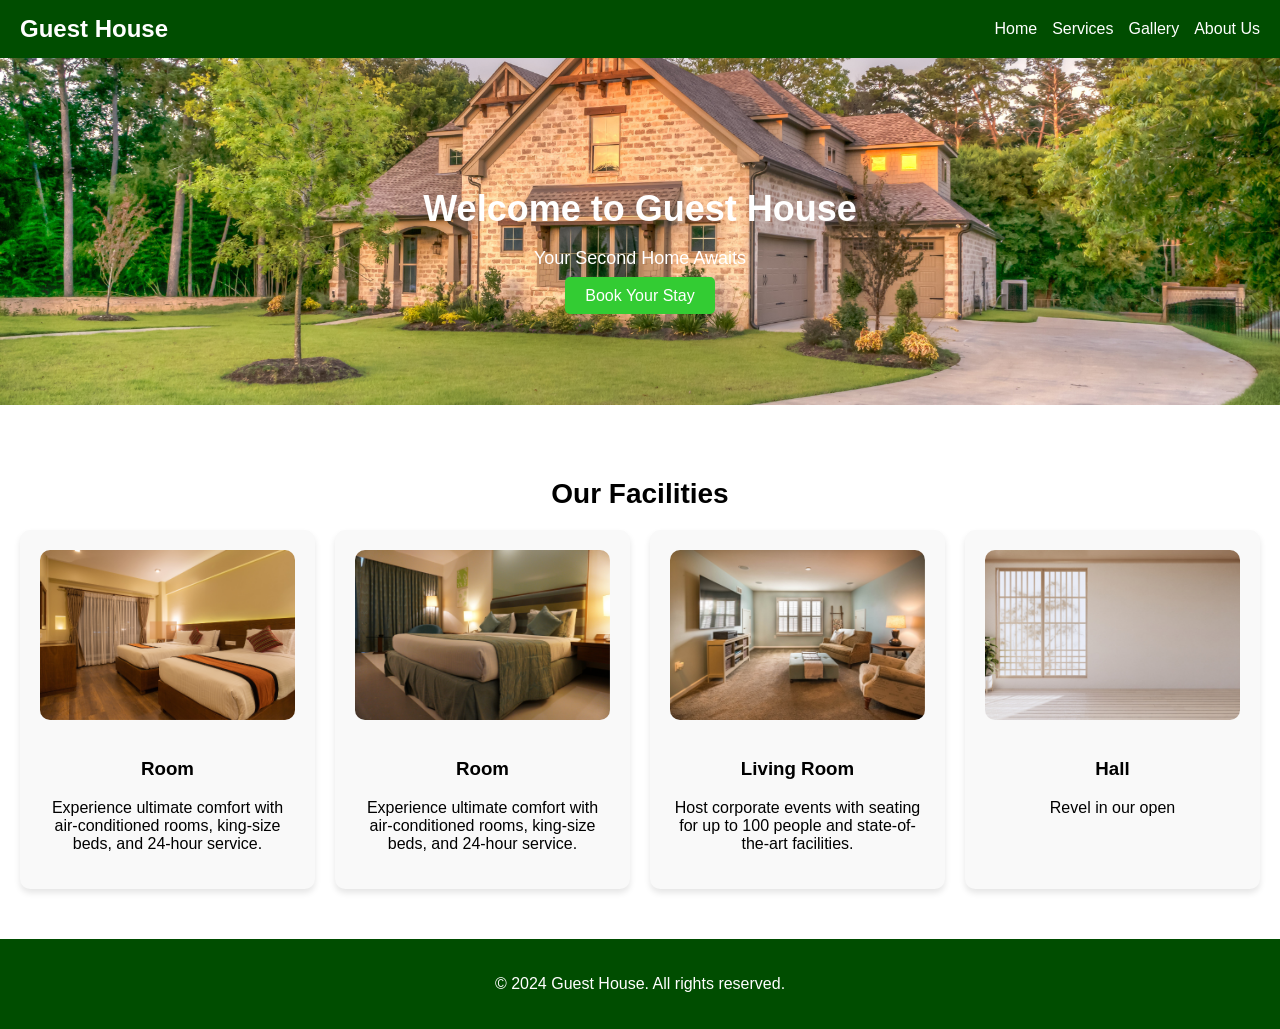
<file: guesthouse/index.html>
<!DOCTYPE html>
<html lang="en">
<head>
  <meta charset="UTF-8">
  <meta name="viewport" content="width=device-width, initial-scale=1.0">
  <link rel="stylesheet" href="style.css">
  <title>Guest House</title>
</head>
<body>

<header>
  <div class="logo">Guest House</div>
  <nav>
    <!-- Desktop Navigation -->
    <ul>
      <li><a href="index.html">Home</a></li>
      <li><a href="services.html">Services</a></li>
      <li><a href="gallery.html">Gallery</a></li>
      <li><a href="aboutus.html">About Us</a></li>
    </ul>

    <!-- Hamburger Menu -->
    <div class="menu-toggle" onclick="toggleMenu()">
      <div></div>
      <div></div>
      <div></div>
    </div>
  </nav>
</header>

<!-- Mobile Menu -->
<div class="mobile-menu" id="mobileMenu">
  <ul>
    <li><a href="index.html">Home</a></li>
    <li><a href="services.html">Services</a></li>
    <li><a href="gallery.html">Gallery</a></li>
    <li><a href="aboutus.html">About Us</a></li>
  </ul>
</div>

<!-- Hero Section -->
<section class="hero" id="home">
  <div class="hero-content">
    <h2>Welcome to Guest House</h2>
    <p>Your Second Home Awaits</p>
    <a href="booking.html" class="btn">Book Your Stay</a>
  </div>
</section>

<!-- Features Section -->
<section class="features" id="services">
  <h2>Our Facilities</h2>
  <div class="feature-grid">
    <div class="feature-item">
      <img src="img/1.png" alt="Luxury Rooms">
      <h3>Room</h3>
      <p>Experience ultimate comfort with air-conditioned rooms, king-size beds, and 24-hour service.</p>
    </div>
    <div class="feature-item">
      <img src="img/2.png" alt="Barbecue">
      <h3>Room</h3>
      <p>Experience ultimate comfort with air-conditioned rooms, king-size beds, and 24-hour service.</p>
    </div>
    <div class="feature-item">
      <img src="img/3.png" alt="Conference Hall">
      <h3>Living Room</h3>
      <p>Host corporate events with seating for up to 100 people and state-of-the-art facilities.</p>
    </div>
    <div class="feature-item">
      <img src="img/4.png" alt="Lush Lawns">
      <h3>Hall</h3>
      <p>Revel in our open</p>
    </div>
  </div>
</section>

<!-- Footer -->
<footer class="footer">
  <div class="containeri">
    <p>&copy; 2024 Guest House. All rights reserved.</p>
  </div>
</footer>
<script src="scripts.js"></script>

</body>
</html>
</file>
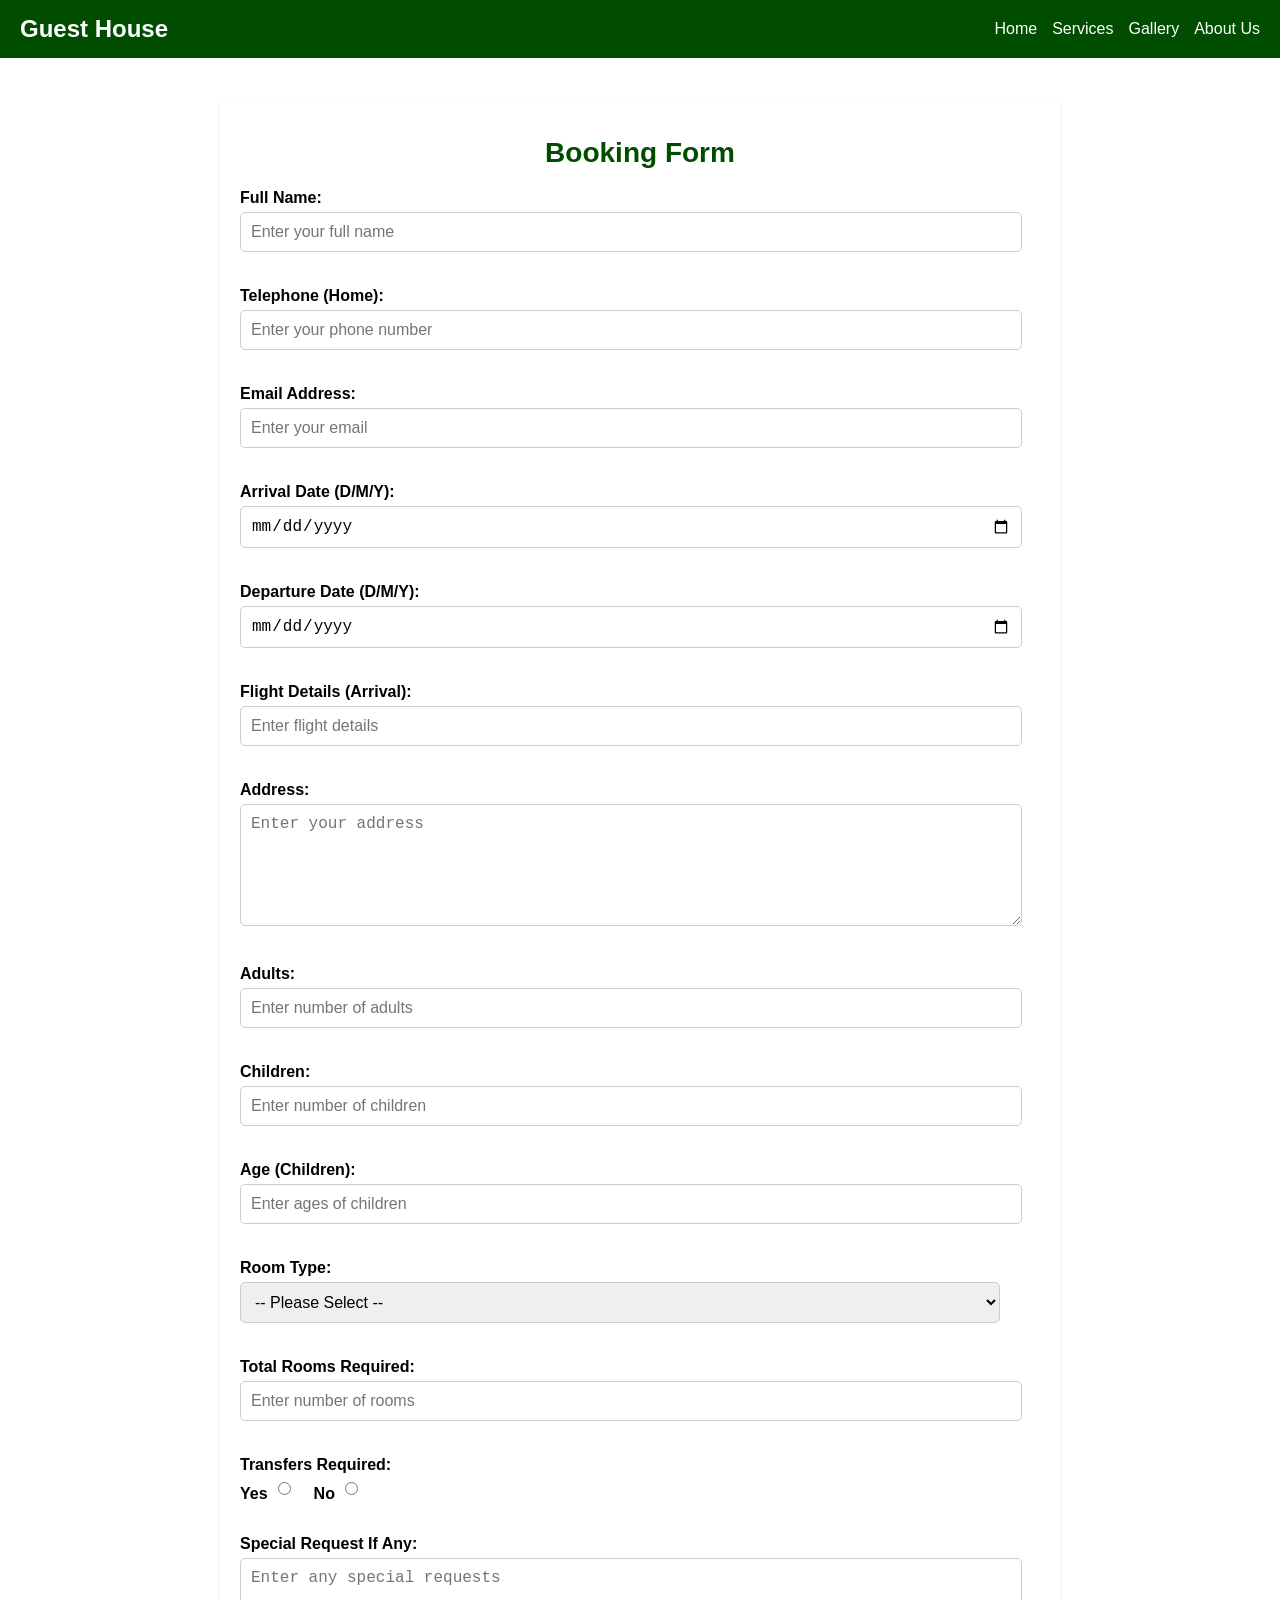
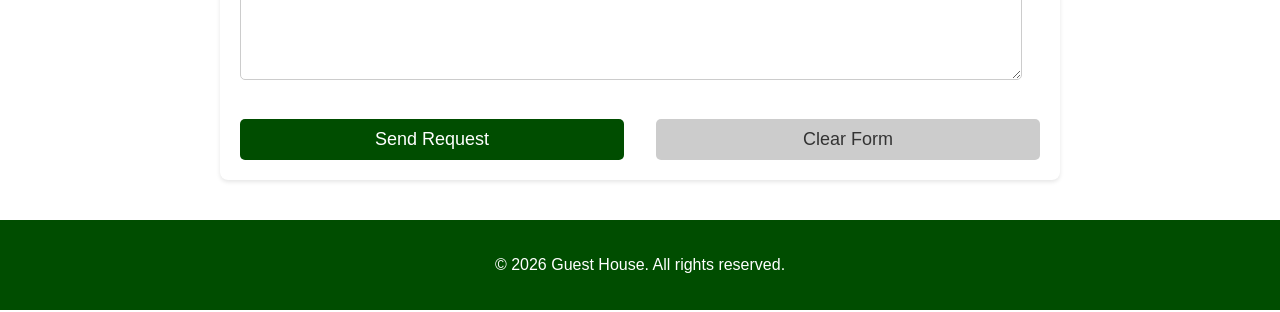
<file: guesthouse/aboutus.html>
<!DOCTYPE html>
<html lang="en">
<head>
  <meta charset="UTF-8">
  <meta name="viewport" content="width=device-width, initial-scale=1.0">
  <link rel="stylesheet" href="style.css">
  <title>Booking Form</title>
</head>

<body>
    <header>
  <div class="logo">Guest House</div>
  <nav>
    <!-- Desktop Navigation -->
    <ul>
      <li><a href="index.html">Home</a></li>
      <li><a href="services.html">Services</a></li>
      <li><a href="gallery.html">Gallery</a></li>
      <li><a href="aboutus.html">About Us</a></li>
    </ul>

    <!-- Hamburger Menu -->
    <div class="menu-toggle" onclick="toggleMenu()">
      <div></div>
      <div></div>
      <div></div>
    </div>
  </nav>
</header>

<!-- Mobile Menu -->
<div class="mobile-menu" id="mobileMenu">
  <ul>
    <li><a href="index.html">Home</a></li>
    <li><a href="services.html">Services</a></li>
    <li><a href="gallery.html">Gallery</a></li>
    <li><a href="aboutus.html">About Us</a></li>
  </ul>
</div>

<div class="containerb">
  <h1>Booking Form</h1>
  <form action="submit-booking.php" method="POST">
    <!-- Personal Information Section -->
    <div class="form-group">
      <label for="name">Full Name:</label>
      <input type="text" id="name" name="name" placeholder="Enter your full name" required>
    </div>

    <div class="form-group">
      <label for="telephone">Telephone (Home):</label>
      <input type="tel" id="telephone" name="telephone" placeholder="Enter your phone number" required>
    </div>

    <div class="form-group">
      <label for="email">Email Address:</label>
      <input type="email" id="email" name="email" placeholder="Enter your email" required>
    </div>

    <!-- Booking Dates Section -->
    <div class="form-group">
      <label for="arrival">Arrival Date (D/M/Y):</label>
      <input type="date" id="arrival" name="arrival" required>
    </div>

    <div class="form-group">
      <label for="departure">Departure Date (D/M/Y):</label>
      <input type="date" id="departure" name="departure" required>
    </div>

    <div class="form-group">
      <label for="flight">Flight Details (Arrival):</label>
      <input type="text" id="flight" name="flight" placeholder="Enter flight details">
    </div>

    <div class="form-group">
      <label for="address">Address:</label>
      <textarea id="address" name="address" placeholder="Enter your address"></textarea>
    </div>

    <!-- Guests Information Section -->
    <div class="form-group">
      <label for="adults">Adults:</label>
      <input type="number" id="adults" name="adults" placeholder="Enter number of adults" min="1" required>
    </div>

    <div class="form-group">
      <label for="children">Children:</label>
      <input type="number" id="children" name="children" placeholder="Enter number of children" min="0">
    </div>

    <div class="form-group">
      <label for="age">Age (Children):</label>
      <input type="text" id="age" name="age" placeholder="Enter ages of children">
    </div>

    <!-- Room Selection Section -->
    <div class="form-group">
      <label for="room">Room Type:</label>
      <select id="room" name="room" required>
        <option value="">-- Please Select --</option>
        <option value="standard-single">Standard Single (Non A/C)</option>
        <option value="standard-double">Standard Double (Non A/C)</option>
        <option value="triple-room">Triple Room (Non A/C)</option>
        <option value="single-deluxe">Single Deluxe (A/C)</option>
        <option value="double-deluxe">Double Deluxe (A/C)</option>
        <option value="triple-deluxe">Triple Deluxe (A/C)</option>
        <option value="family-room">Family Room (3+2 - A/C)</option>
      </select>
    </div>

    <div class="form-group">
      <label for="rooms">Total Rooms Required:</label>
      <input type="number" id="rooms" name="rooms" placeholder="Enter number of rooms" min="1" required>
    </div>

    <div class="form-group">
      <label>Transfers Required:</label>
      <div style="display: flex; gap: 20px; align-items: center;">
        <label style="display: flex; align-items: center; gap: 5px;">
          Yes
          <input type="radio" name="transfer" value="yes" required>
        </label>
        <label style="display: flex; align-items: center; gap: 5px;">
          No
          <input type="radio" name="transfer" value="no">
        </label>
      </div>
    </div>    

    <div class="form-group">
      <label for="special-request">Special Request If Any:</label>
      <textarea id="special-request" name="special-request" placeholder="Enter any special requests"></textarea>
    </div>

    <!-- Button Group -->
    <div class="button-group">
      <button type="submit">Send Request</button>
      <button type="reset">Clear Form</button>
    </div>
  </form>
</div>

<!-- Footer -->
<footer class="footer">
  <div class="containeri">
    <p>&copy; 2026 Guest House. All rights reserved.</p>
  </div>
</footer>
<script src="scripts.js"></script>

</body>
</html>
</file>
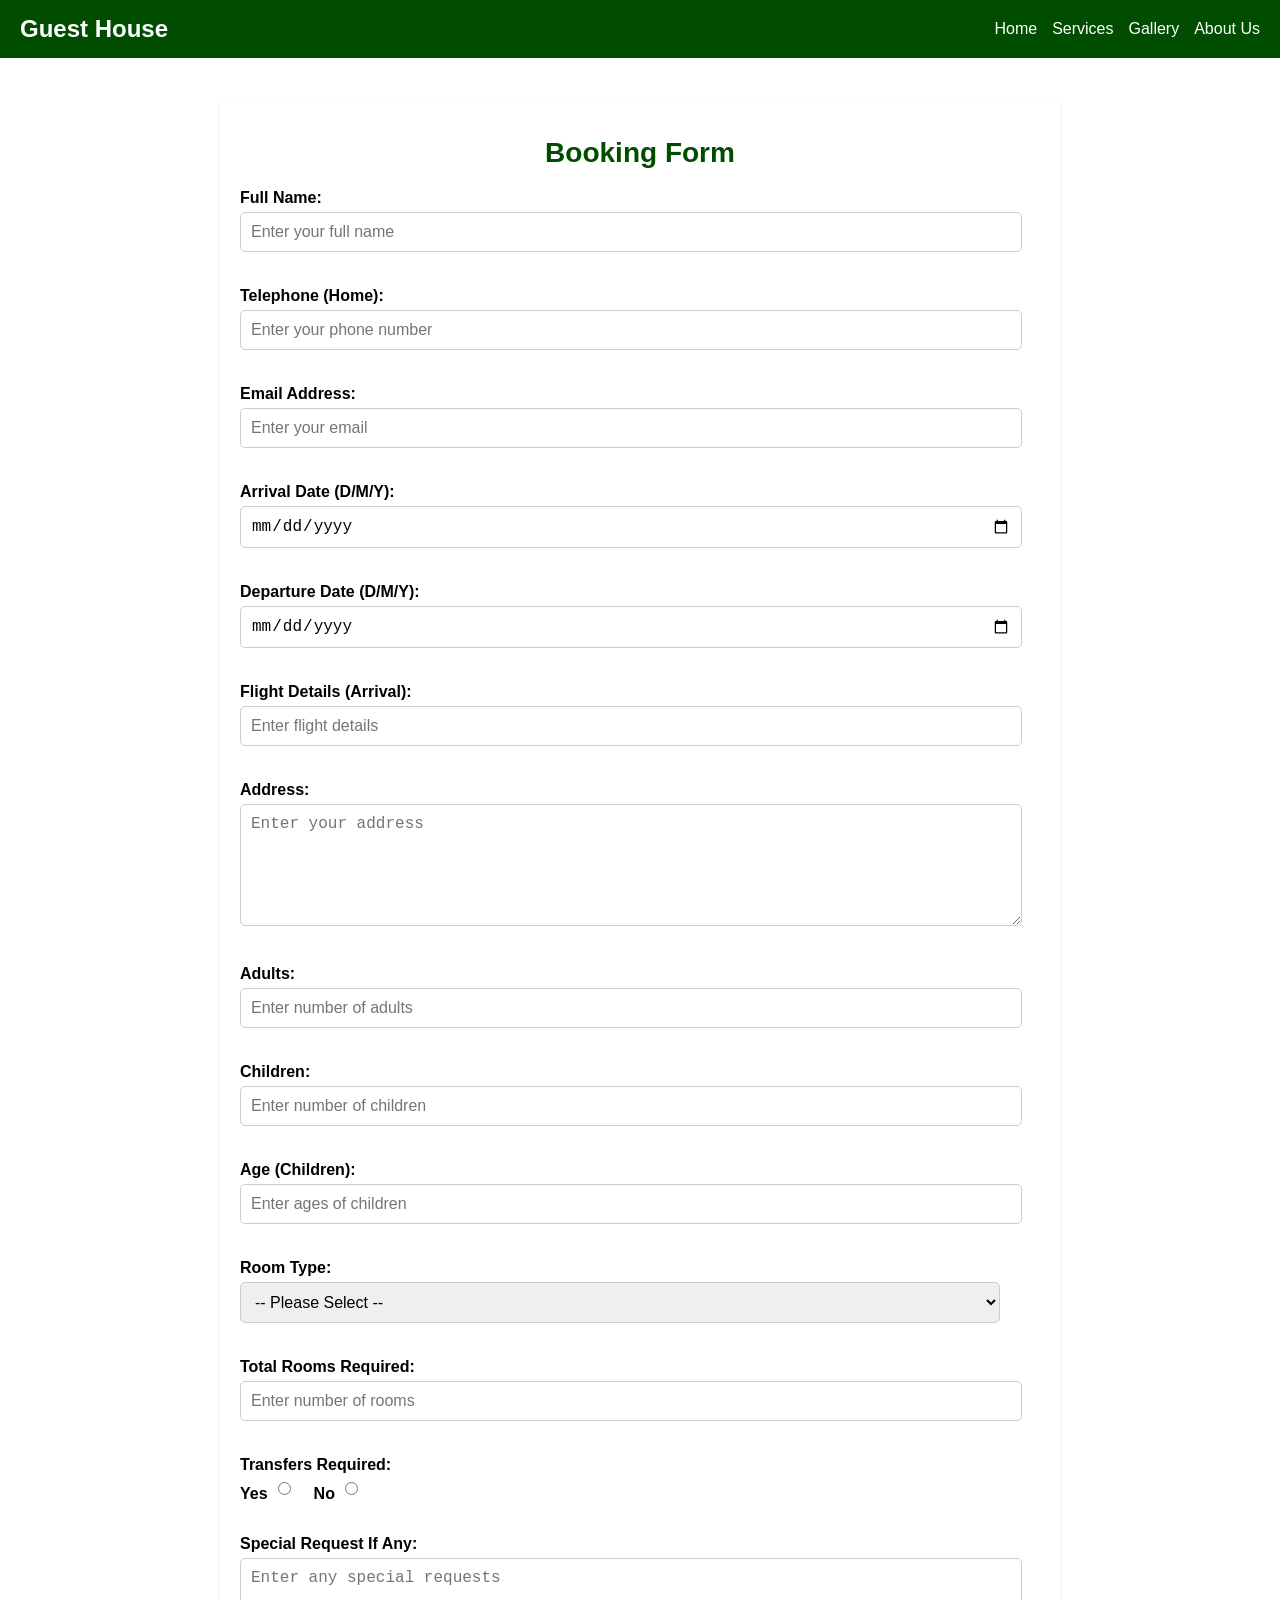
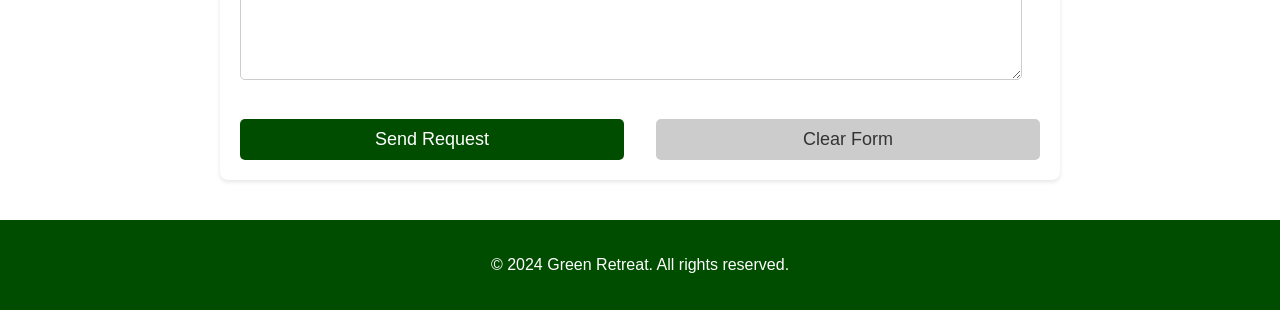
<file: guesthouse/booking.html>
<!DOCTYPE html>
<html lang="en">
<head>
  <meta charset="UTF-8">
  <meta name="viewport" content="width=device-width, initial-scale=1.0">
  <link rel="stylesheet" href="style.css">
  <title>Booking Form</title>
</head>

<body>
    <header>
  <div class="logo">Guest House</div>
  <nav>
    <!-- Desktop Navigation -->
    <ul>
      <li><a href="index.html">Home</a></li>
      <li><a href="services.html">Services</a></li>
      <li><a href="gallery.html">Gallery</a></li>
      <li><a href="aboutus.html">About Us</a></li>
    </ul>

    <!-- Hamburger Menu -->
    <div class="menu-toggle" onclick="toggleMenu()">
      <div></div>
      <div></div>
      <div></div>
    </div>
  </nav>
</header>

<!-- Mobile Menu -->
<div class="mobile-menu" id="mobileMenu">
  <ul>
    <li><a href="index.html">Home</a></li>
    <li><a href="services.html">Services</a></li>
    <li><a href="gallery.html">Gallery</a></li>
    <li><a href="aboutus.html">About Us</a></li>
  </ul>
</div>

<div class="containerb">
  <h1>Booking Form</h1>
  <form action="submit-booking.php" method="POST">
    <!-- Personal Information Section -->
    <div class="form-group">
      <label for="name">Full Name:</label>
      <input type="text" id="name" name="name" placeholder="Enter your full name" required>
    </div>

    <div class="form-group">
      <label for="telephone">Telephone (Home):</label>
      <input type="tel" id="telephone" name="telephone" placeholder="Enter your phone number" required>
    </div>

    <div class="form-group">
      <label for="email">Email Address:</label>
      <input type="email" id="email" name="email" placeholder="Enter your email" required>
    </div>

    <!-- Booking Dates Section -->
    <div class="form-group">
      <label for="arrival">Arrival Date (D/M/Y):</label>
      <input type="date" id="arrival" name="arrival" required>
    </div>

    <div class="form-group">
      <label for="departure">Departure Date (D/M/Y):</label>
      <input type="date" id="departure" name="departure" required>
    </div>

    <div class="form-group">
      <label for="flight">Flight Details (Arrival):</label>
      <input type="text" id="flight" name="flight" placeholder="Enter flight details">
    </div>

    <div class="form-group">
      <label for="address">Address:</label>
      <textarea id="address" name="address" placeholder="Enter your address"></textarea>
    </div>

    <!-- Guests Information Section -->
    <div class="form-group">
      <label for="adults">Adults:</label>
      <input type="number" id="adults" name="adults" placeholder="Enter number of adults" min="1" required>
    </div>

    <div class="form-group">
      <label for="children">Children:</label>
      <input type="number" id="children" name="children" placeholder="Enter number of children" min="0">
    </div>

    <div class="form-group">
      <label for="age">Age (Children):</label>
      <input type="text" id="age" name="age" placeholder="Enter ages of children">
    </div>

    <!-- Room Selection Section -->
    <div class="form-group">
      <label for="room">Room Type:</label>
      <select id="room" name="room" required>
        <option value="">-- Please Select --</option>
        <option value="standard-single">Standard Single (Non A/C)</option>
        <option value="standard-double">Standard Double (Non A/C)</option>
        <option value="triple-room">Triple Room (Non A/C)</option>
        <option value="single-deluxe">Single Deluxe (A/C)</option>
        <option value="double-deluxe">Double Deluxe (A/C)</option>
        <option value="triple-deluxe">Triple Deluxe (A/C)</option>
        <option value="family-room">Family Room (3+2 - A/C)</option>
      </select>
    </div>

    <div class="form-group">
      <label for="rooms">Total Rooms Required:</label>
      <input type="number" id="rooms" name="rooms" placeholder="Enter number of rooms" min="1" required>
    </div>

    <div class="form-group">
      <label>Transfers Required:</label>
      <div style="display: flex; gap: 20px; align-items: center;">
        <label style="display: flex; align-items: center; gap: 5px;">
          Yes
          <input type="radio" name="transfer" value="yes" required>
        </label>
        <label style="display: flex; align-items: center; gap: 5px;">
          No
          <input type="radio" name="transfer" value="no">
        </label>
      </div>
    </div>    

    <div class="form-group">
      <label for="special-request">Special Request If Any:</label>
      <textarea id="special-request" name="special-request" placeholder="Enter any special requests"></textarea>
    </div>

    <!-- Button Group -->
    <div class="button-group">
      <button type="submit">Send Request</button>
      <button type="reset">Clear Form</button>
    </div>
  </form>
</div>

<!-- Footer -->
<footer class="footer">
  <div class="containeri">
    <p>&copy; 2024 Green Retreat. All rights reserved.</p>
  </div>
</footer>
<script src="scripts.js"></script>
<script>
  document.querySelector('form').addEventListener('submit', function (e) {
      e.preventDefault(); // Prevent the default form submission
  
      // Collect form data
      const formData = new FormData(this);
      const params = new URLSearchParams(formData);
  
      // WhatsApp number and message
      const phoneNumber = "+917090914485"; // Replace with your WhatsApp number
      const message = `
          Booking Request:
          Name: ${formData.get('name')}
          Telephone: ${formData.get('telephone')}
          Email: ${formData.get('email')}
          Arrival: ${formData.get('arrival')}
          Departure: ${formData.get('departure')}
          Flight: ${formData.get('flight')}
          Address: ${formData.get('address')}
          Adults: ${formData.get('adults')}
          Children: ${formData.get('children')}
          Age: ${formData.get('age')}
          Room: ${formData.get('room')}
          Rooms Required: ${formData.get('rooms')}
          Transfer Required: ${formData.get('transfer')}
          Special Requests: ${formData.get('special-request')}
      `.trim();
  
      // Redirect to WhatsApp
      const whatsappURL = `https://wa.me/${phoneNumber}?text=${encodeURIComponent(message)}`;
      window.open(whatsappURL, '_blank');
  });
  </script>
  

</body>
</html>
</file>
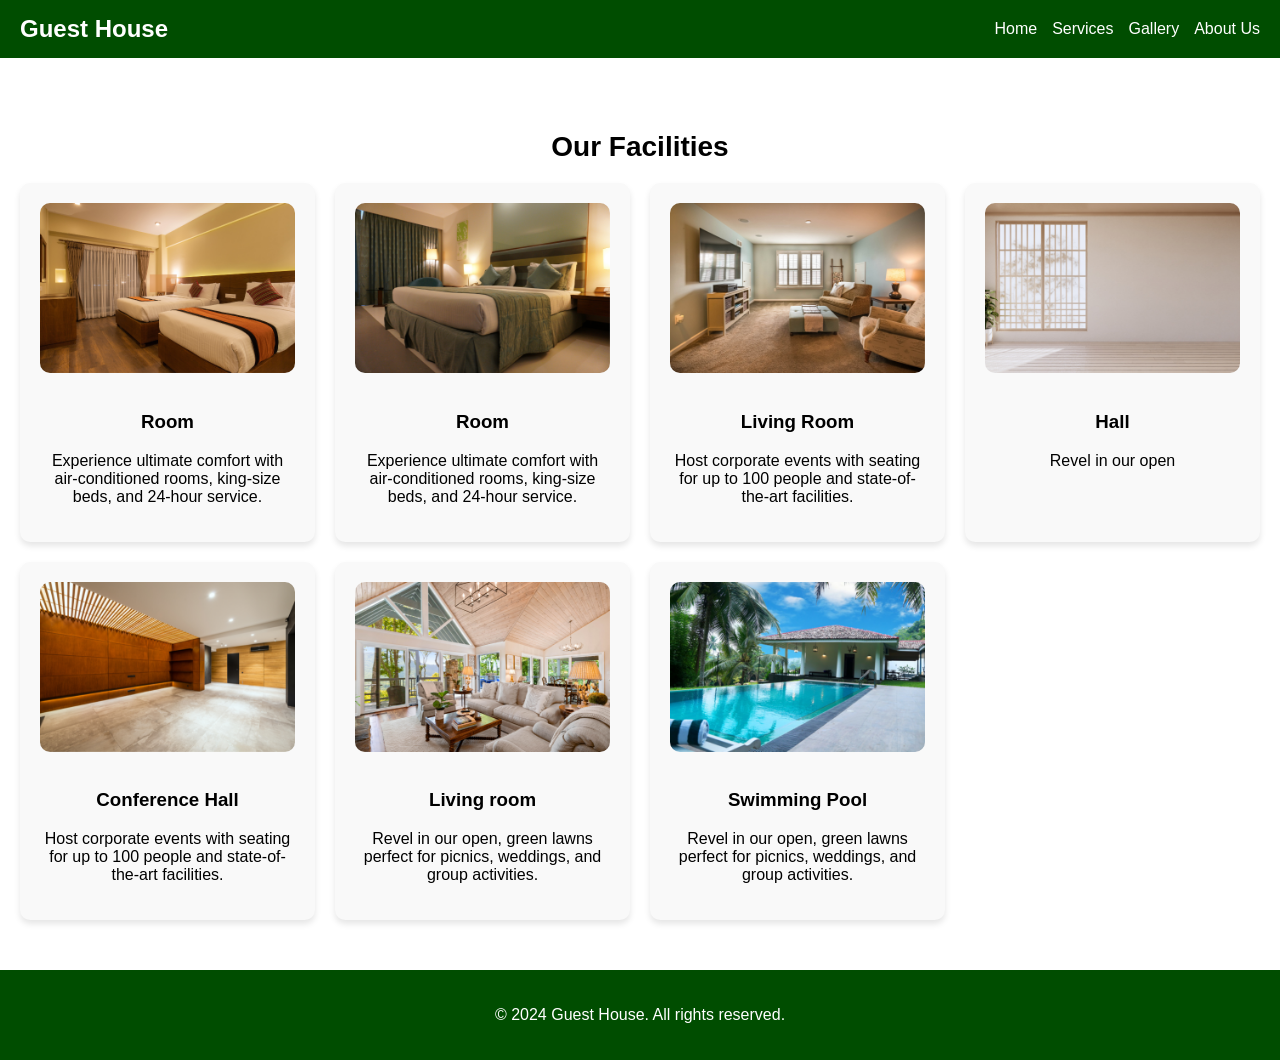
<file: guesthouse/gallery.html>
<!DOCTYPE html>
<html lang="en">
<head>
  <meta charset="UTF-8">
  <meta name="viewport" content="width=device-width, initial-scale=1.0">
  <link rel="stylesheet" href="style.css">
  <title>Guest House</title>
</head>
<body>

<header>
  <div class="logo">Guest House</div>
  <nav>
    <!-- Desktop Navigation -->
    <ul>
      <li><a href="index.html">Home</a></li>
      <li><a href="services.html">Services</a></li>
      <li><a href="gallery.html">Gallery</a></li>
      <li><a href="aboutus.html">About Us</a></li>
    </ul>

    <!-- Hamburger Menu -->
    <div class="menu-toggle" onclick="toggleMenu()">
      <div></div>
      <div></div>
      <div></div>
    </div>
  </nav>
</header>

<!-- Mobile Menu -->
<div class="mobile-menu" id="mobileMenu">
  <ul>
    <li><a href="index.html">Home</a></li>
    <li><a href="services.html">Services</a></li>
    <li><a href="gallery.html">Gallery</a></li>
    <li><a href="aboutus.html">About Us</a></li>
  </ul>
</div>

<section class="features">
  <h2>Our Facilities</h2>
  <div class="feature-grid">
    <div class="feature-item">
      <img src="img/1.png" alt="Luxury Rooms">
      <h3>Room</h3>
      <p>Experience ultimate comfort with air-conditioned rooms, king-size beds, and 24-hour service.</p>
    </div>
    <div class="feature-item">
      <img src="img/2.png" alt="Barbecue">
      <h3>Room</h3>
      <p>Experience ultimate comfort with air-conditioned rooms, king-size beds, and 24-hour service.</p>
    </div>
    <div class="feature-item">
      <img src="img/3.png" alt="Conference Hall">
      <h3>Living Room</h3>
      <p>Host corporate events with seating for up to 100 people and state-of-the-art facilities.</p>
    </div>
    <div class="feature-item">
      <img src="img/4.png" alt="Lush Lawns">
      <h3>Hall</h3>
      <p>Revel in our open</p>
    </div>
    <div class="feature-item">
      <img src="img/7.png" alt="Conference Hall">
      <h3>Conference Hall</h3>
      <p>Host corporate events with seating for up to 100 people and state-of-the-art facilities.</p>
    </div>
    <div class="feature-item">
      <img src="img/5.png" alt="Lush Lawns">
      <h3>Living room</h3>
      <p>Revel in our open, green lawns perfect for picnics, weddings, and group activities.</p>
    </div>
    <div class="feature-item">
      <img src="img/6.png" alt="Lush Lawns">
      <h3>Swimming Pool</h3>
      <p>Revel in our open, green lawns perfect for picnics, weddings, and group activities.</p>
    </div>
  </div>
</section>

    <!-- Footer -->
    <footer class="footer">
      <div class="containeri">
        <p>&copy; 2024 Guest House. All rights reserved.</p>
      </div>
  </footer>
    <script src="scripts.js"></script>

</body>
</html>
</file>
<file: guesthouse/style.css>
/* ------ General Styles ------ */
body {
  font-family: Arial, sans-serif;
  margin: 0;
  padding: 0;
  box-sizing: border-box;
}

.containeri {
  width: 90%;
  max-width: 1200px;
  margin: 0 auto;
}

/* ------ Header Styles ------ */
header {
  background-color: #004d00;
  color: white;
  padding: 15px 20px;
  display: flex;
  justify-content: space-between;
  align-items: center;
}

header .logo {
  font-size: 24px;
  font-weight: bold;
}

/* Navigation Styles */
nav {
  display: flex;
  align-items: center;
}

nav ul {
  list-style: none;
  padding: 0;
  margin: 0;
  display: flex;
  gap: 15px;
}

nav ul li {
  display: inline;
}

nav ul li a {
  color: white;
  text-decoration: none;
  font-size: 16px;
  font-weight: 500;
}

nav ul li a:hover {
  text-decoration: underline;
}

/* Hamburger Menu Icon */
.menu-toggle {
  display: none;
  flex-direction: column;
  justify-content: center;
  gap: 4px;
  cursor: pointer;
}

.menu-toggle div {
  width: 25px;
  height: 3px;
  background-color: white;
  transition: all 0.3s ease;
}

/* Mobile Menu */
.mobile-menu {
  display: none;
  flex-direction: column;
  background-color: #004d00;
  position: absolute;
  top: 70px;
  right: 20px;
  width: 200px;
  border-radius: 5px;
  box-shadow: 0 4px 6px rgba(0, 0, 0, 0.1);
  z-index: 100;
  padding: 0;
}

.mobile-menu ul {
  list-style: none;
  margin: 0;
  padding: 10px 0;
}

.mobile-menu ul li {
  text-align: center;
}

.mobile-menu ul li a {
  color: white;
  text-decoration: none;
  font-size: 18px;
  display: block;
  padding: 10px;
}

.mobile-menu ul li a:hover {
  background-color: #33cc33;
  border-radius: 5px;
}

/* Responsive Styles */
@media (max-width: 768px) {
  nav ul {
    display: none;
  }

  .menu-toggle {
    display: flex;
  }

  .mobile-menu {
    display: none; /* Hidden initially */
  }

  .mobile-menu.active {
    display: flex;
  }
}

/* ------ Hero Section ------ */
.hero {
  background: url('img/main.png') no-repeat center center/cover;
  color: white;
  text-align: center;
  padding: 100px 20px;
}

.hero-content h2 {
  font-size: 36px;
  margin-bottom: 10px;
}

.hero-content p {
  font-size: 18px;
}

.hero-content .btn {
  background-color: #33cc33;
  color: white;
  padding: 10px 20px;
  text-decoration: none;
  font-size: 16px;
  border-radius: 5px;
}

.hero-content .btn:hover {
  background-color: #004d00;
}

/* ------ Features Section ------ */
.features {
  padding: 50px 20px;
  text-align: center;
}

.features h2 {
  font-size: 28px;
  margin-bottom: 20px;
}

.feature-grid {
  display: grid;
  grid-template-columns: repeat(auto-fit, minmax(250px, 1fr));
  gap: 20px;
}

.feature-item {
  background: #f9f9f9;
  padding: 20px;
  border-radius: 10px;
  box-shadow: 0 4px 6px rgba(0, 0, 0, 0.1);
  text-align: center;
}

.feature-item img {
  width: 100%;
  border-radius: 10px;
  margin-bottom: 15px;
}

/* ------ Gallery Section ------ */
.gallery {
  padding: 50px 20px;
  text-align: center;
}

.gallery-grid {
  display: grid;
  grid-template-columns: repeat(auto-fit, minmax(200px, 1fr));
  gap: 10px;
}

.gallery-grid img {
  width: 100%;
  border-radius: 10px;
}

/* ------ Footer ------ */
.footer {
  background: #004d00;
  color: white;
  text-align: center;
  margin-top: auto;
  padding: 20px;
}

/* ------ Booking Form (booking.html) ------ */
.containerb {
  max-width: 800px;
  margin: 40px auto;
  background: #fff;
  padding: 20px;
  border-radius: 8px;
  box-shadow: 0 2px 4px rgba(0, 0, 0, 0.1);
}

h1 {
  text-align: center;
  color: #004d00;
  margin-bottom: 20px;
  font-size: 28px;
}

/* Form Styles */
form label {
  display: block;
  margin-bottom: 5px;
  font-weight: bold;
}

form input,
form select,
form textarea {
  width: 95%;
  padding: 10px;
  margin-bottom: 15px;
  border: 1px solid #ccc;
  border-radius: 5px;
  font-size: 16px;
}

form textarea {
  resize: vertical;
  min-height: 100px;
}

.form-group {
  margin-bottom: 20px;
}

/* Radio Button Group Styles */
.radio-group {
  display: flex;
  align-items: center;
  gap: 10px;
}

.radio-group input[type="radio"] {
  margin-right: 5px;
}

/* Button Styles */
.button-group {
  display: flex;
  justify-content: space-between;
}

form button {
  width: 48%;
  padding: 10px;
  font-size: 18px;
  border: none;
  border-radius: 5px;
  cursor: pointer;
}

form button[type="submit"] {
  background-color: #004d00;
  color: #fff;
}

form button[type="submit"]:hover {
  background-color: #33cc33;
}

form button[type="reset"] {
  background-color: #ccc;
  color: #333;
}

form button[type="reset"]:hover {
  background-color: #aaa;
}

/* Responsive Design for Booking Form */
@media (max-width: 600px) {
  .button-group {
    flex-direction: column;
    gap: 10px;
  }

  form button {
    width: 100%;
  }
}

/* Services Grid */
.containerg {
  width: 90%;
  max-width: 1200px;
  margin: 30px auto;
  padding: 15px;
}

.services-grid {
  display: grid;
  grid-template-columns: repeat(auto-fit, minmax(250px, 1fr));
  gap: 20px;
  list-style-type: none;
  padding: 0;
  margin: 0;
}

.service-card {
  background-color: white;
  border-radius: 10px;
  box-shadow: 0 4px 8px rgba(0, 0, 0, 0.1);
  padding: 20px;
  text-align: center;
  transition: transform 0.3s ease, box-shadow 0.3s ease;
}

.service-card:hover {
  transform: translateY(-5px);
  box-shadow: 0 8px 15px rgba(0, 0, 0, 0.2);
}

.service-icon {
  font-size: 40px;
  color: #2b7a78;
  margin-bottom: 15px;
}

.service-title {
  font-size: 18px;
  font-weight: bold;
  margin-bottom: 10px;
  color: #333;
}

.service-description {
  font-size: 14px;
  color: #555;
}

/* Responsive Design */
@media (max-width: 768px) {
  .services-grid {
      grid-template-columns: repeat(auto-fit, minmax(200px, 1fr));
  }
}

/* aboutus */
/* Header Section */
.about-header {
  background-color: #2d572c;
  color: white;
  padding: 20px;
  text-align: center;
}
.about-header p {
  font-size: 1.2em;
  margin-top: 10px;
}

/* Founders Section */
.founders-section {
  display: flex;
  justify-content: center;
  align-items: center;
  gap: 20px;
  padding: 20px;
  background: #ffffff;
}
.founder {
  text-align: center;
  max-width: 250px;
}
.founder img {
  width: 100%;
  border-radius: 10px;
  box-shadow: 0px 4px 8px rgba(0, 0, 0, 0.2);
}
.founder h3 {
  margin: 10px 0 5px;
}
.founder p {
  color: #666;
}

/* Journey Section */
.journey-section, .values-section {
  background: #e8f5e9;
  padding: 20px;
  margin: 20px auto;
  max-width: 800px;
  border-radius: 8px;
}
.journey-section h2, .values-section h2 {
  border-bottom: 2px solid #2d572c;
  display: inline-block;
  padding-bottom: 5px;
}

/* Contact Section */
.contact-section {
  background: #ffffff;
  padding: 20px;
  margin: 20px auto;
  max-width: 800px;
  text-align: center;
}
.contact-section h2 {
  margin-bottom: 10px;
}
.contact-section address {
  font-style: normal;
  line-height: 1.8;
}
.contact-section iframe {
  margin-top: 15px;
  border: none;
}
</file>
